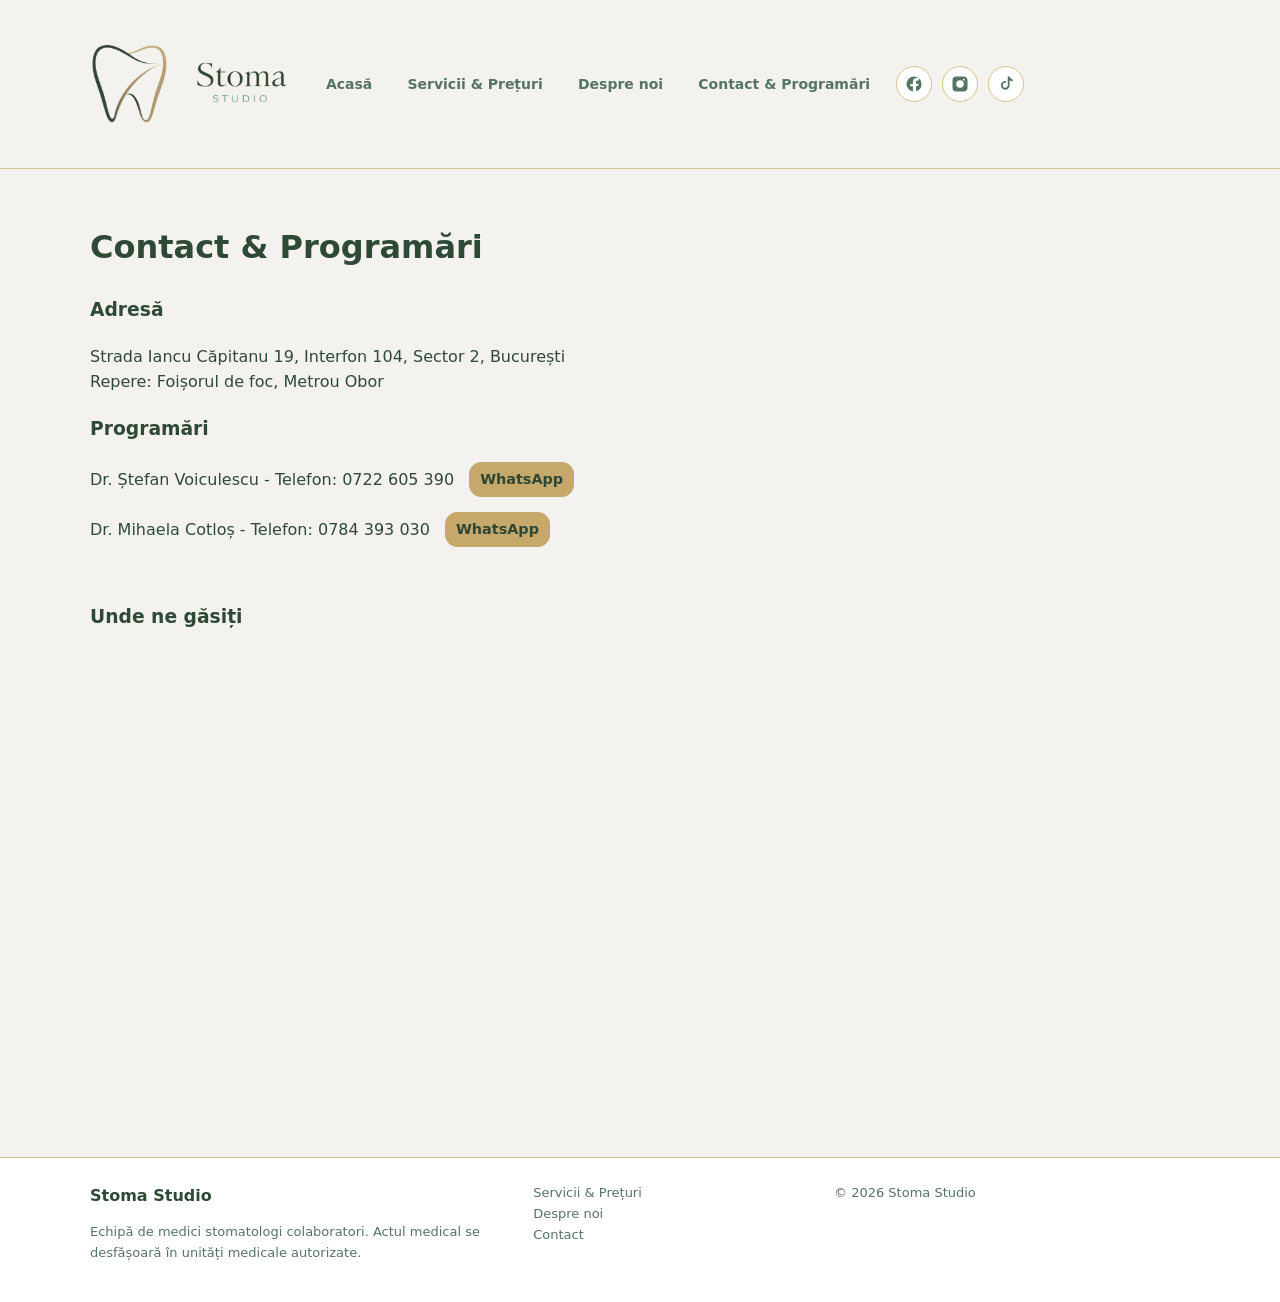
<file: contact.html>
<!doctype html>
<html lang="ro">
<head>
    <meta charset="utf-8"/>
    <meta name="viewport" content="width=device-width,initial-scale=1"/>
    <title>Contact & Programări — Stoma Studio</title>
    <link rel="stylesheet" href="assets/style.css"/>
    <script defer src="assets/main.js"></script>
</head>
<body>

<div data-include="header"></div>

<main>
    <div class="container">
        <h1>Contact & Programări</h1>

        <div class="contact-section">
            <h3>Adresă</h3>
            <p>Strada Iancu Căpitanu 19, Interfon 104, Sector 2, București<br>
               Repere: Foișorul de foc, Metrou Obor</p>
        </div>

        <div class="contact-section">
            <h3>Programări</h3>
            
            <div style="display: flex; align-items: center; justify-content:建设; gap: 15px; margin-bottom: 15px; flex-wrap: wrap;">
                <p style="margin: 0;">Dr. Ștefan Voiculescu - Telefon: <a href="tel:+40722605390">0722 605 390</a></p>
                <a class="cta" style="padding: 5px 10px; font-size: 0.9rem;" href="https://wa.me/40722605390?text=Bună%20ziua,%20Dr.%20Voiculescu!%20Doresc%20o%20programare." target="_blank">WhatsApp</a>
            </div>

            <div style="display: flex; align-items: center; justify-content:建设; gap: 15px; margin-bottom: 15px; flex-wrap: wrap;">
                <p style="margin: 0;">Dr. Mihaela Cotloș - Telefon: <a href="tel:+40784393030">0784 393 030</a></p>
                <a class="cta" style="padding: 5px 10px; font-size: 0.9rem;" href="https://wa.me/40784393030?text=Bună%20ziua,%20Dr.%20Cotloș!%20Doresc%20o%20programare." target="_blank">WhatsApp</a>
            </div>
        </div>
<!-- Cal inline embed code begins -->
<div style="width:100%;height:100%;overflow:scroll" id="my-cal-inline-consultatie"></div>
<script type="text/javascript">
  (function (C, A, L) { let p = function (a, ar) { a.q.push(ar); }; let d = C.document; C.Cal = C.Cal || function () { let cal = C.Cal; let ar = arguments; if (!cal.loaded) { cal.ns = {}; cal.q = cal.q || []; d.head.appendChild(d.createElement("script")).src = A; cal.loaded = true; } if (ar[0] === L) { const api = function () { p(api, arguments); }; const namespace = ar[1]; api.q = api.q || []; if(typeof namespace === "string"){cal.ns[namespace] = cal.ns[namespace] || api;p(cal.ns[namespace], ar);p(cal, ["initNamespace", namespace]);} else p(cal, ar); return;} p(cal, ar); }; })(window, "https://app.cal.com/embed/embed.js", "init");
Cal("init", "consultatie", {origin:"https://app.cal.com"});

  Cal.ns.consultatie("inline", {
    elementOrSelector:"#my-cal-inline-consultatie",
    config: {"layout":"month_view","useSlotsViewOnSmallScreen":"true","theme":"light"},
    calLink: "stomastudio/consultatie",
  });

  Cal.ns.consultatie("ui", {"theme":"light","cssVarsPerTheme":{"light":{"cal-brand":"#2E4A36"}},"hideEventTypeDetails":true,"layout":"month_view"});
  </script>
  <!-- Cal inline embed code ends -->
        <div class="contact-section" style="margin-top: 40px;">
            <h3>Unde ne găsiți</h3>
            <div class="map-container">
                <iframe 
                    src="https://www.google.com/maps/embed?pb=!1m18!1m12!1m3!1d2848.513364234032!2d26.118247676641666!3d44.44315270102603!2m3!1f0!2f0!3f0!3m2!1i1024!2i768!4f13.1!3m3!1m2!1s0x40b1f8ac9f7831af%3A0xc34a6e3d2c88f1c!2sStrada%20Iancu%20C%C4%83pitanu%2019%2C%20Bucure%C8%99ti!5e0!3m2!1sro!2sro!4v1710000000000" 
                    width="100%" 
                    height="450" 
                    style="border:0; border-radius: 8px;" 
                    allowfullscreen="" 
                    loading="lazy" 
                    referrerpolicy="no-referrer-when-downgrade">
                </iframe>
            </div>
        </div>
    </div>
</main>

<div data-include="footer"></div>

</body>
</html>
</file>
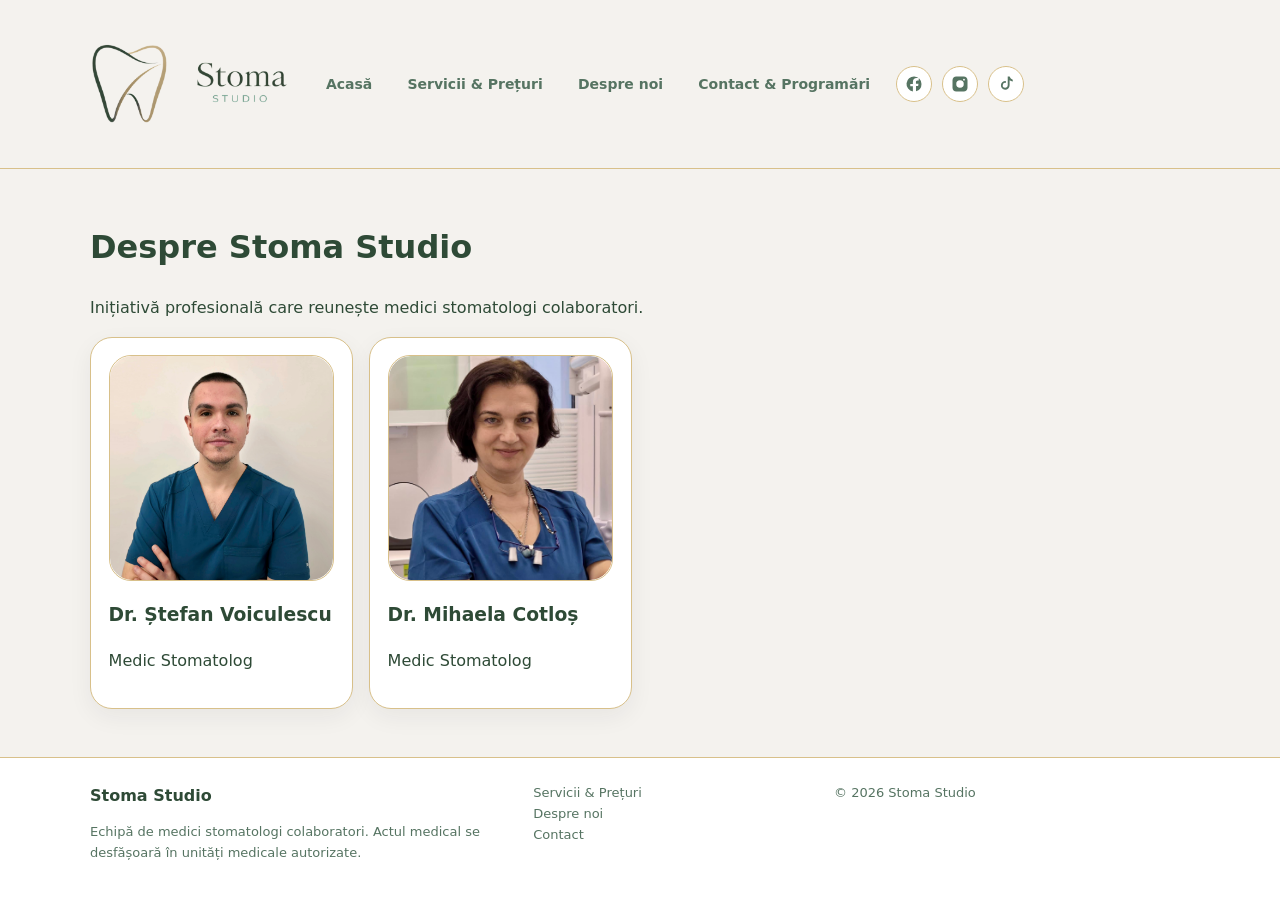
<file: despre.html>
<!doctype html>
<html lang="ro">
<head>
    <meta charset="utf-8"/>
    <meta name="viewport" content="width=device-width,initial-scale=1"/>
    <title>Despre — Stoma Studio</title>
    <link rel="stylesheet" href="assets/style.css"/>
    <script defer src="assets/main.js"></script>
</head>
<body>

<div data-include="header"></div>

<main>
    <div class="container">
        <h1>Despre Stoma Studio</h1>
        <p>Inițiativă profesională care reunește medici stomatologi colaboratori.</p>

        <div class="grid cols-3">
            <div class="card">
                <div class="photo"><img src="assets/images/medici/stefan.jpeg" alt=">Dr. Ștefan Voiculescu"; object-fit: cover;"> </div>
                <h3>Dr. Ștefan Voiculescu</h3>
                <p>Medic Stomatolog</p>
            </div>

            <div class="card">
                <div class="photo"><img src="assets/images/medici/miki.jpeg" alt=">Dr. Mihaela Cotloș"; object-fit: cover;"></div>
                <h3>Dr. Mihaela Cotloș</h3>
                <p>Medic Stomatolog</p>
            </div>
        </div>
    </div>
</main>

<div data-include="footer"></div>

</body>
</html>
</file>
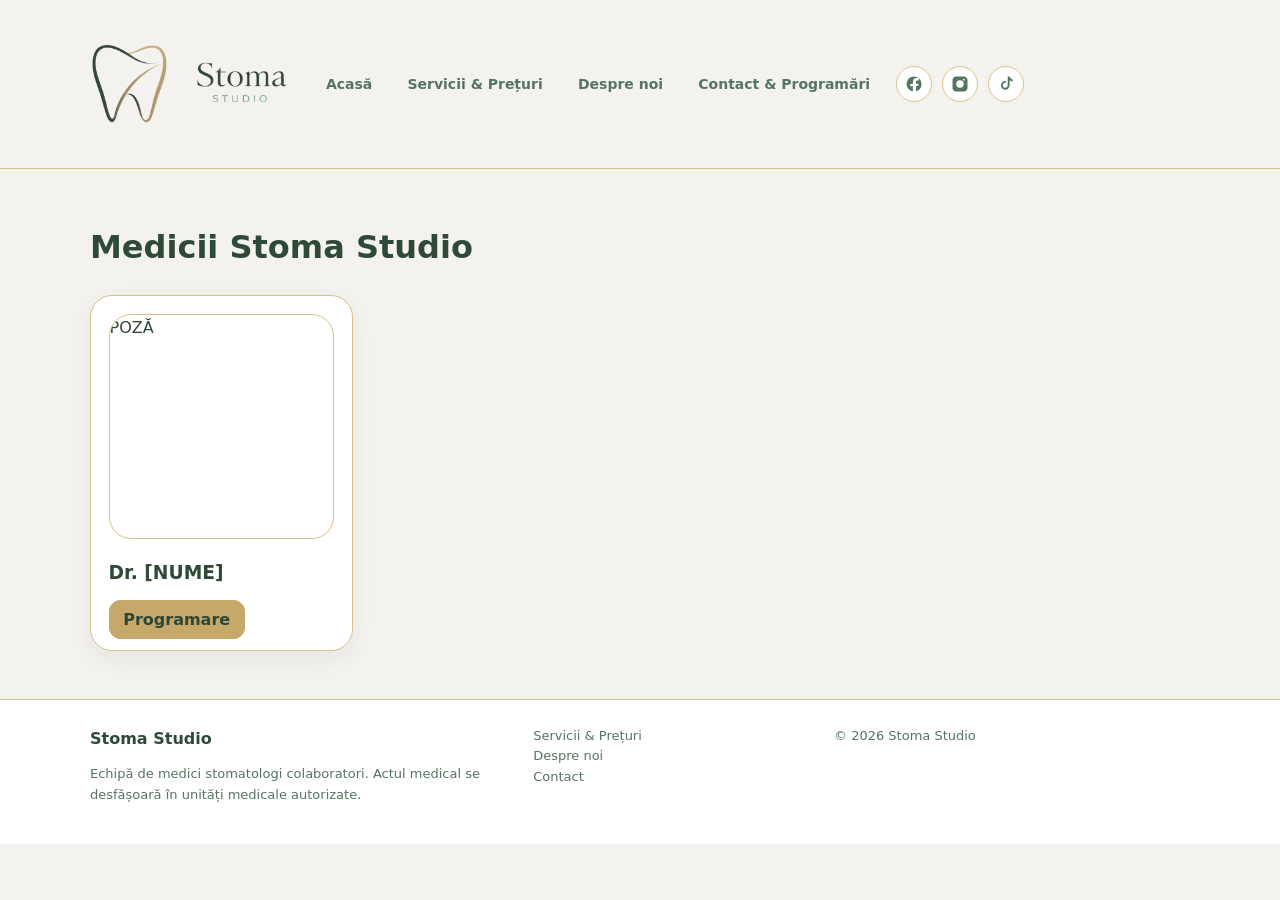
<file: medici.html>
<!doctype html>
<html lang="ro"><head>
<meta charset="utf-8"/><meta name="viewport" content="width=device-width,initial-scale=1"/>
<title>Medici — Stoma Studio</title>
<link rel="stylesheet" href="assets/style.css"/>
<script defer src="assets/main.js"></script>
</head><body>
<div data-include="header"></div>
<main><div class="container">
<h1>Medicii Stoma Studio</h1>
<div class="grid cols-3">
  <div class="card"><div class="photo">POZĂ</div><h3>Dr. [NUME]</h3>
  <a class="cta" href="javascript:void(0)" onclick="window.open(waLink('Medic:%20Dr.%20[Nume]'),'_blank')">Programare</a></div>
</div>
</div></main>
<div data-include="footer"></div>
</body></html>
</file>
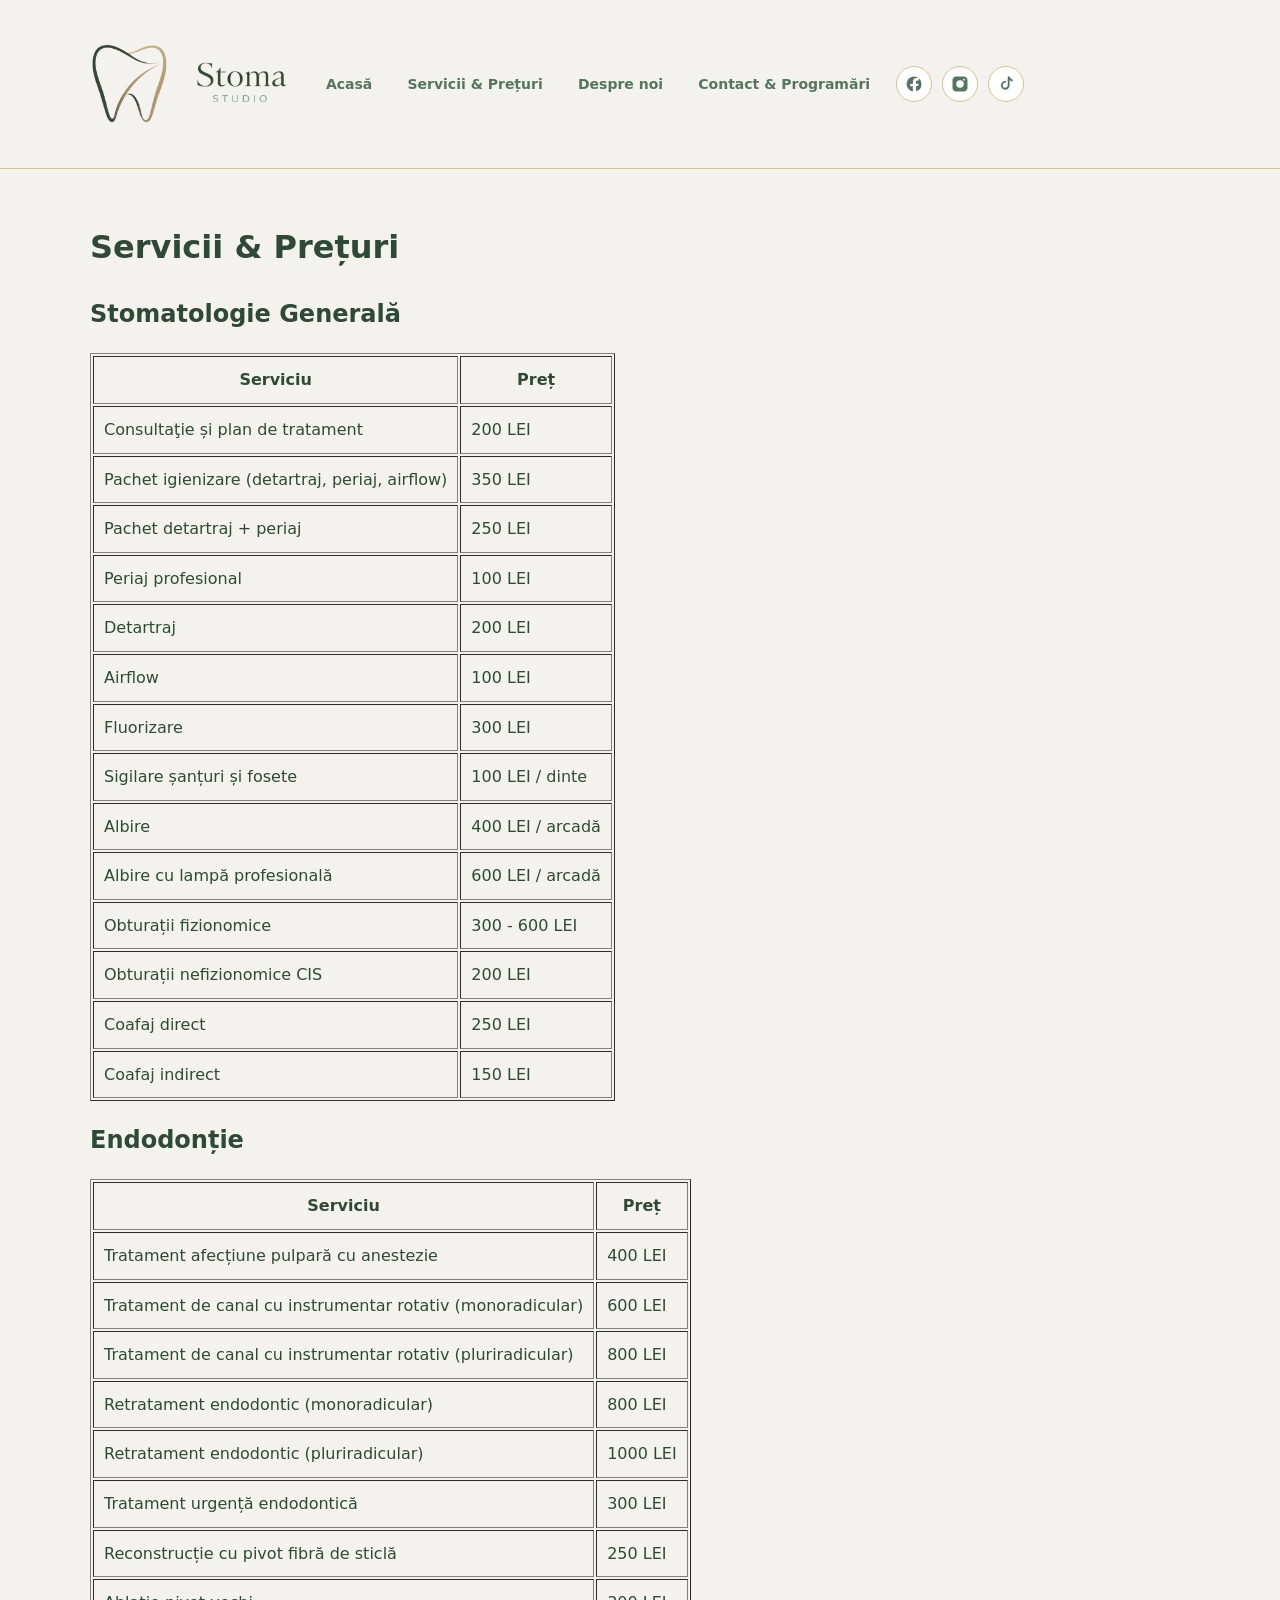
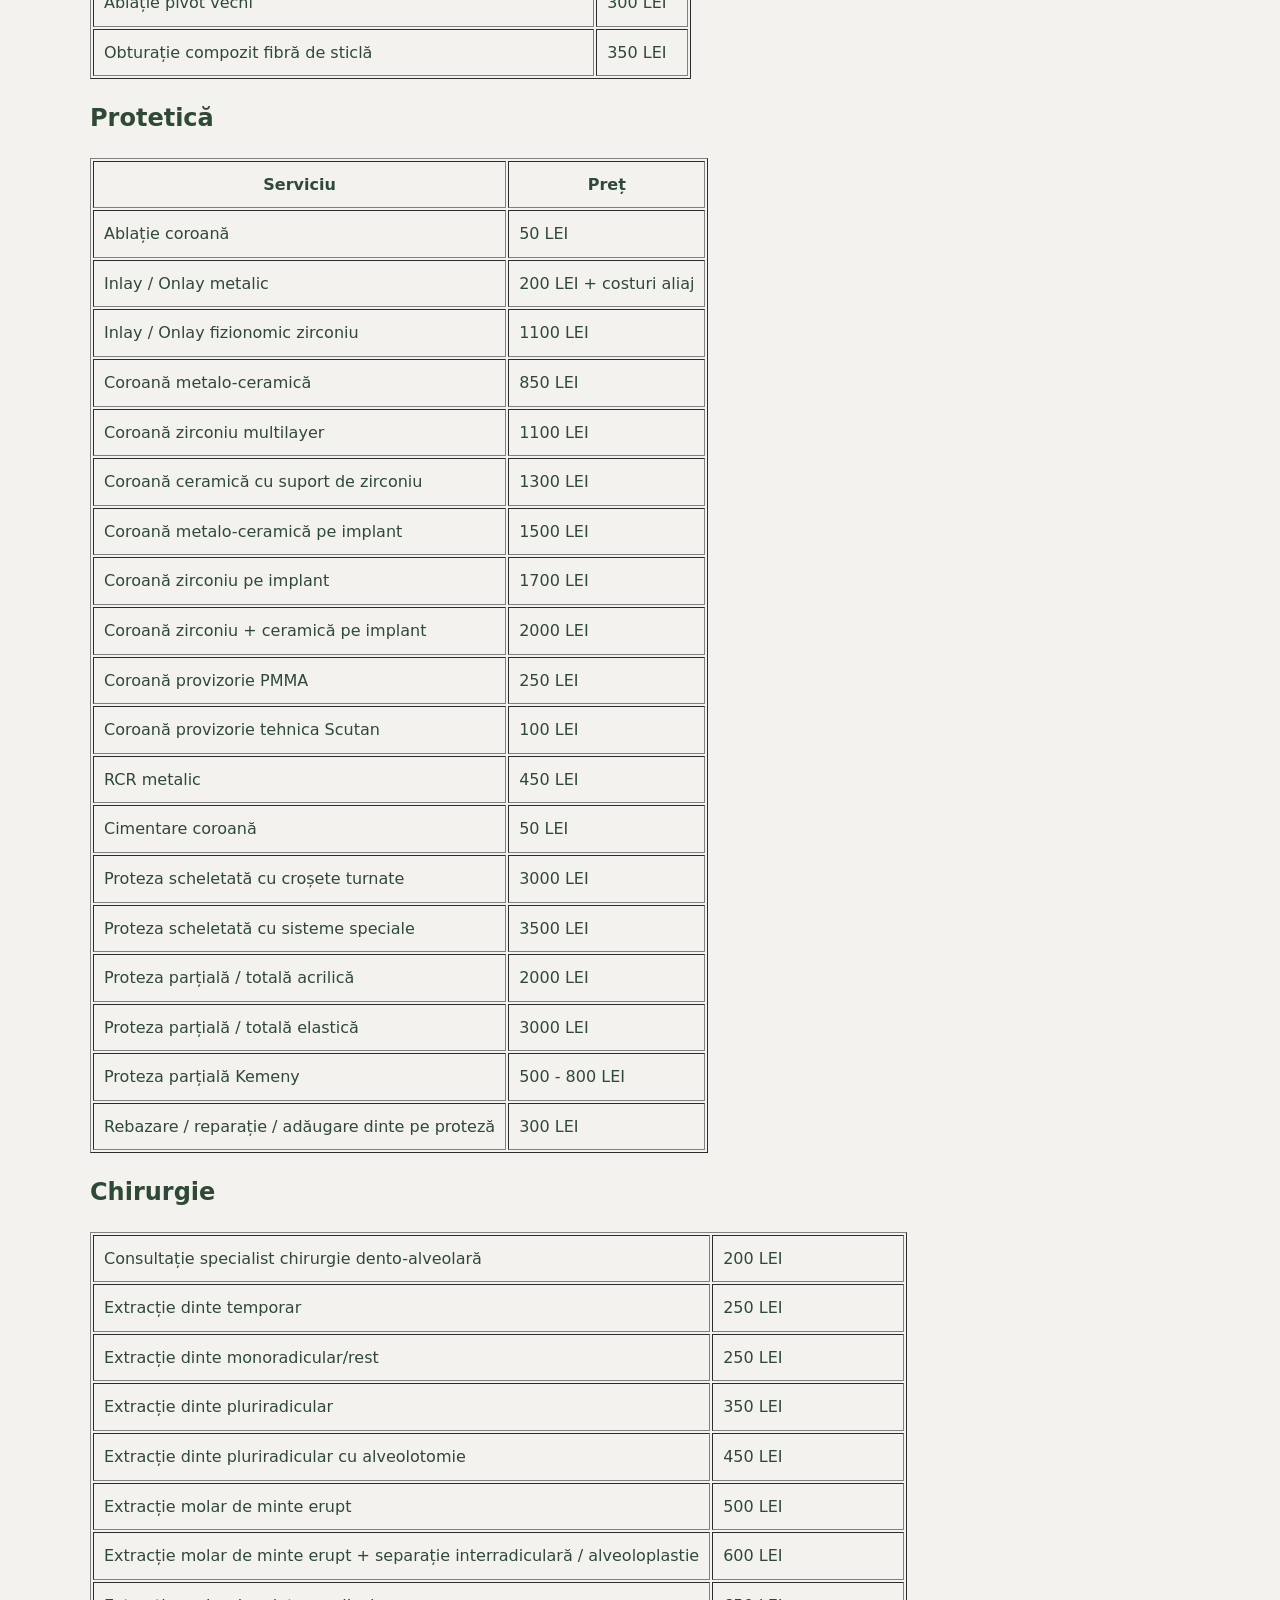
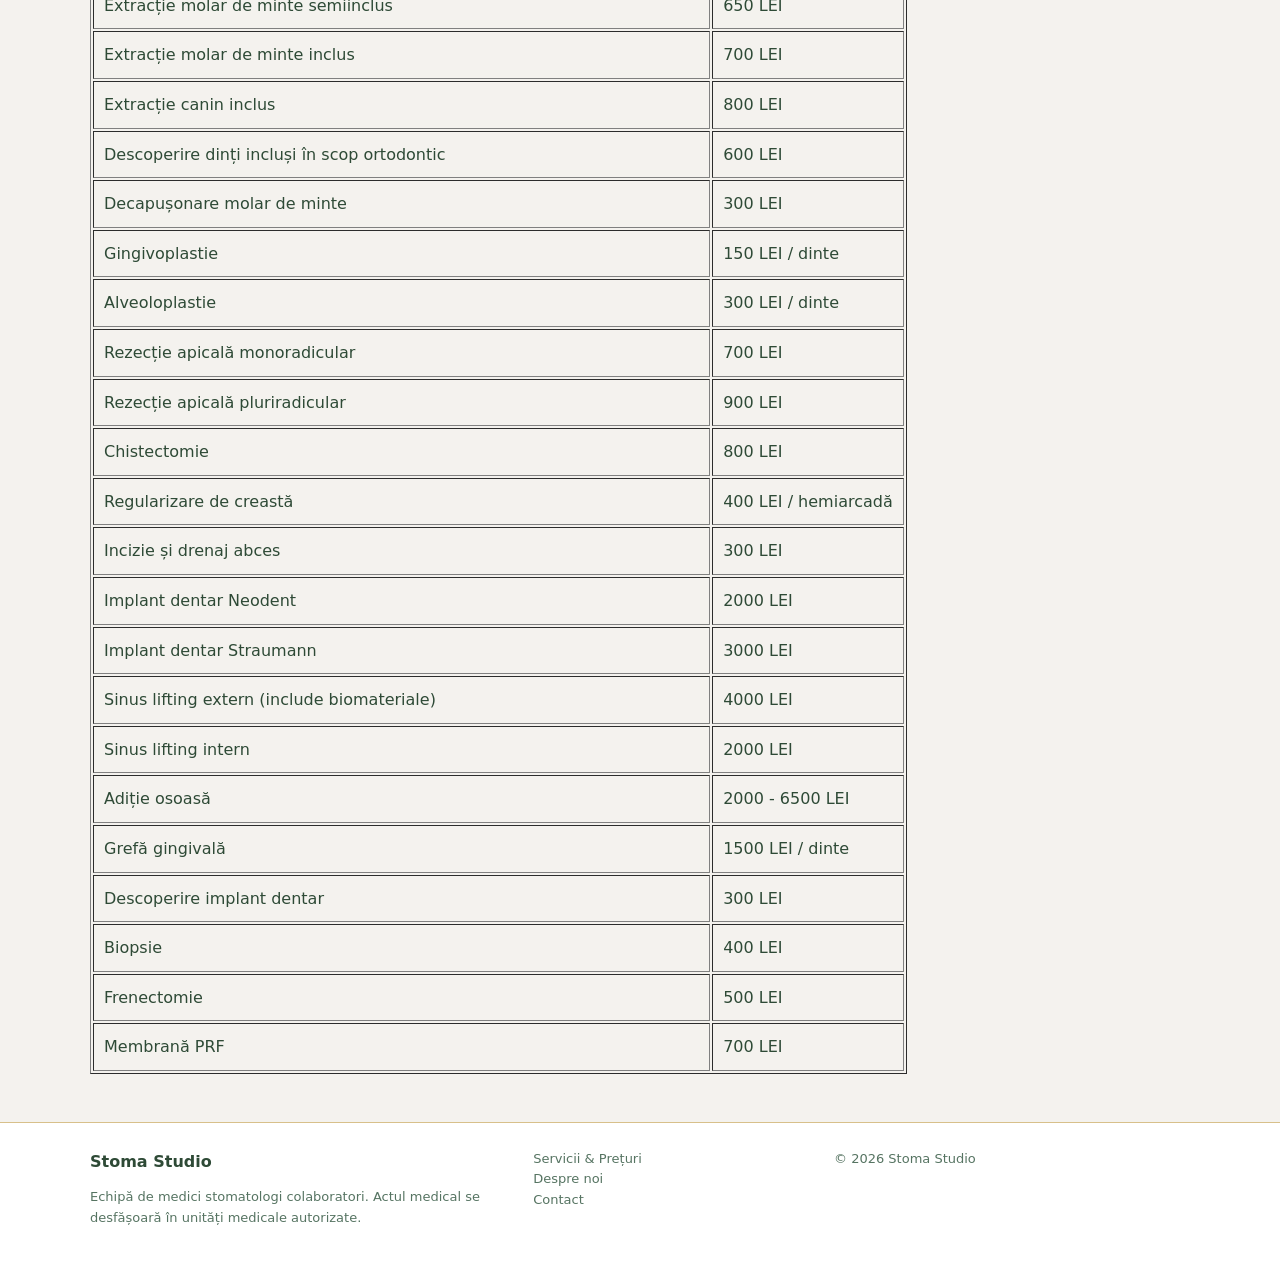
<file: preturi.html>
<!doctype html>
<html lang="ro">
<head>
<meta charset="utf-8"/>
<meta name="viewport" content="width=device-width,initial-scale=1"/>
<title>Servicii & Prețuri</title>
<link rel="stylesheet" href="assets/style.css"/>
<script defer src="assets/main.js"></script>
</head>

<body>

<div data-include="header"></div>

<main>
<div class="container">

<h1>Servicii & Prețuri</h1>

<h2>Stomatologie Generală</h2>
<table border="1" cellpadding="10">
<tr><th>Serviciu</th><th>Preț</th></tr>
<tr><td>Consultaţie și plan de tratament</td><td>200 LEI</td></tr>
<tr><td>Pachet igienizare (detartraj, periaj, airflow)</td><td>350 LEI</td></tr>
<tr><td>Pachet detartraj + periaj</td><td>250 LEI</td></tr>
<tr><td>Periaj profesional</td><td>100 LEI</td></tr>
<tr><td>Detartraj</td><td>200 LEI</td></tr>
<tr><td>Airflow</td><td>100 LEI</td></tr>
<tr><td>Fluorizare</td><td>300 LEI</td></tr>
<tr><td>Sigilare șanțuri și fosete</td><td>100 LEI / dinte</td></tr>
<tr><td>Albire</td><td>400 LEI / arcadă</td></tr>
<tr><td>Albire cu lampă profesională</td><td>600 LEI / arcadă</td></tr>
<tr><td>Obturații fizionomice</td><td>300 - 600 LEI</td></tr>
<tr><td>Obturații nefizionomice CIS</td><td>200 LEI</td></tr>
<tr><td>Coafaj direct</td><td>250 LEI</td></tr>
<tr><td>Coafaj indirect</td><td>150 LEI</td></tr>
</table>

<h2>Endodonție</h2>
<table border="1" cellpadding="10">
<tr><th>Serviciu</th><th>Preț</th></tr>
<tr><td>Tratament afecțiune pulpară cu anestezie</td><td>400 LEI</td></tr>
<tr><td>Tratament de canal cu instrumentar rotativ (monoradicular)</td><td>600 LEI</td></tr>
<tr><td>Tratament de canal cu instrumentar rotativ (pluriradicular)</td><td>800 LEI</td></tr>
<tr><td>Retratament endodontic (monoradicular)</td><td>800 LEI</td></tr>
<tr><td>Retratament endodontic (pluriradicular)</td><td>1000 LEI</td></tr>
<tr><td>Tratament urgență endodontică</td><td>300 LEI</td></tr>
<tr><td>Reconstrucție cu pivot fibră de sticlă</td><td>250 LEI</td></tr>
<tr><td>Ablație pivot vechi</td><td>300 LEI</td></tr>
<tr><td>Obturație compozit fibră de sticlă</td><td>350 LEI</td></tr>
</table>

<h2>Protetică</h2>
<table border="1" cellpadding="10">
<tr><th>Serviciu</th><th>Preț</th></tr>
<tr><td>Ablație coroană</td><td>50 LEI</td></tr>
<tr><td>Inlay / Onlay metalic</td><td>200 LEI + costuri aliaj</td></tr>
<tr><td>Inlay / Onlay fizionomic zirconiu</td><td>1100 LEI</td></tr>
<tr><td>Coroană metalo-ceramică</td><td>850 LEI</td></tr>
<tr><td>Coroană zirconiu multilayer</td><td>1100 LEI</td></tr>
<tr><td>Coroană ceramică cu suport de zirconiu</td><td>1300 LEI</td></tr>
<tr><td>Coroană metalo-ceramică pe implant</td><td>1500 LEI</td></tr>
<tr><td>Coroană zirconiu pe implant</td><td>1700 LEI</td></tr>
<tr><td>Coroană zirconiu + ceramică pe implant</td><td>2000 LEI</td></tr>
<tr><td>Coroană provizorie PMMA</td><td>250 LEI</td></tr>
<tr><td>Coroană provizorie tehnica Scutan</td><td>100 LEI</td></tr>
<tr><td>RCR metalic</td><td>450 LEI</td></tr>
<tr><td>Cimentare coroană</td><td>50 LEI</td></tr>
<tr><td>Proteza scheletată cu croșete turnate</td><td>3000 LEI</td></tr>
<tr><td>Proteza scheletată cu sisteme speciale</td><td>3500 LEI</td></tr>
<tr><td>Proteza parțială / totală acrilică</td><td>2000 LEI</td></tr>
<tr><td>Proteza parțială / totală elastică</td><td>3000 LEI</td></tr>
<tr><td>Proteza parțială Kemeny</td><td>500 - 800 LEI</td></tr>
<tr><td>Rebazare / reparație / adăugare dinte pe proteză</td><td>300 LEI</td></tr>
</table>

<h2>Chirurgie</h2>
<table border="1" cellpadding="10">
<tr><td>Consultație specialist chirurgie dento-alveolară</td><td>200 LEI</td></tr>
<tr><td>Extracție dinte temporar</td><td>250 LEI</td></tr>
<tr><td>Extracție dinte monoradicular/rest</td><td>250 LEI</td></tr>
<tr><td>Extracție dinte pluriradicular</td><td>350 LEI</td></tr>
<tr><td>Extracție dinte pluriradicular cu alveolotomie</td><td>450 LEI</td></tr>
<tr><td>Extracție molar de minte erupt</td><td>500 LEI</td></tr>
<tr><td>Extracție molar de minte erupt + separație interradiculară / alveoloplastie</td><td>600 LEI</td></tr>
<tr><td>Extracție molar de minte semiinclus</td><td>650 LEI</td></tr>
<tr><td>Extracție molar de minte inclus</td><td>700 LEI</td></tr>
<tr><td>Extracție canin inclus</td><td>800 LEI</td></tr>
<tr><td>Descoperire dinți incluși în scop ortodontic</td><td>600 LEI</td></tr>
<tr><td>Decapușonare molar de minte</td><td>300 LEI</td></tr>
<tr><td>Gingivoplastie</td><td>150 LEI / dinte</td></tr>
<tr><td>Alveoloplastie</td><td>300 LEI / dinte</td></tr>
<tr><td>Rezecție apicală monoradicular</td><td>700 LEI</td></tr>
<tr><td>Rezecție apicală pluriradicular</td><td>900 LEI</td></tr>
<tr><td>Chistectomie</td><td>800 LEI</td></tr>
<tr><td>Regularizare de creastă</td><td>400 LEI / hemiarcadă</td></tr>
<tr><td>Incizie și drenaj abces</td><td>300 LEI</td></tr>
<tr><td>Implant dentar Neodent</td><td>2000 LEI</td></tr>
<tr><td>Implant dentar Straumann</td><td>3000 LEI</td></tr>
<tr><td>Sinus lifting extern (include biomateriale)</td><td>4000 LEI</td></tr>
<tr><td>Sinus lifting intern</td><td>2000 LEI</td></tr>
<tr><td>Adiție osoasă</td><td>2000 - 6500 LEI</td></tr>
<tr><td>Grefă gingivală</td><td>1500 LEI / dinte</td></tr>
<tr><td>Descoperire implant dentar</td><td>300 LEI</td></tr>
<tr><td>Biopsie</td><td>400 LEI</td></tr>
<tr><td>Frenectomie</td><td>500 LEI</td></tr>
<tr><td>Membrană PRF</td><td>700 LEI</td></tr>
</table>

</div>
</main>

<div data-include="footer"></div>

</body>
</html>
</file>
<file: assets/style.css>
/* Stoma Studio — Premium Medical (clean, neutral) */
:root{

  /* PRIMARY */
  --text:#2E4A36;      /* Deep Navy - text principal */
  --primary:#3F6B4F;
  --accent:#C6A86B;    /* Warm Gold */

  /* BACKGROUNDS */
  --bg:#F4F2EE;        /* Soft Ivory */
  --card:#ffffff;
  --soft:#E8DFC9;      /* Light Sand */
  --dark:#1F3528;      /* Charcoal Blue */

  /* UI */
  --line:#D8C08A;      /* Metallic accent */
  --muted:#567462;

  --radius:16px;
  --radius-lg:22px;
  --max:1100px;
}
*{box-sizing:border-box} html,body{margin:0;padding:0}
body{font-family:ui-sans-serif,system-ui,-apple-system,Segoe UI,Roboto,Arial;color:var(--text);background:var(--bg);line-height:1.6}
a{color:inherit;text-decoration:none} a:hover{text-decoration:underline}
.container{width:min(var(--max),calc(100% - 2rem));margin:0 auto}
header.site-header{position:sticky;top:0;z-index:30;background:rgba(244,242,238,.9);backdrop-filter:blur(10px);border-bottom:1px solid var(--line)}
.navbar{display:flex;align-items:center;flex-start:space-between;padding:1.5rem 0;gap:1rem}
.brand{display:flex;align-items:center;gap:.75rem;font-weight:700}
.brand-mark{width:34px;height:34px;border-radius:10px;border:1px solid var(--line);display:grid;place-items:center}
.navlinks{display:flex;gap:1rem;flex-wrap:wrap}
.navlinks a{padding:.45rem .6rem;border-radius:10px;color:var(--muted);font-weight:600;font-size:14px}
.navlinks a.active{background:var(--soft);color:var(--text);border:1px solid var(--line)}
.cta{
  padding:.55rem .85rem;
  border-radius:12px;
  border:1px solid var(--accent);
  background:var(--accent);
  color:#2c4736;
  font-weight:700;
}
main{padding:2rem 0 3rem}
.hero-image{position:relative;border-radius:22px;overflow:hidden;min-height:420px;
background:linear-gradient(
  135deg,
  rgba(49, 63, 47, 0.95),
  rgba(120, 150, 118, 0.75)
),
url("images/hero.jpg");
background-size:cover;background-position:center;display:flex;align-items:center}
.hero-content{color:#fff;padding:60px;max-width:700px}
.hero-content h1{color:#fff}
.lead{max-width:72ch;color:var(--muted)}
.grid{display:grid;gap:1rem}
.grid.cols-3{grid-template-columns:repeat(4,minmax(0,1fr))}
.grid.cols-2{grid-template-columns:repeat(2,minmax(0,1fr))}
@media (max-width:900px){.grid.cols-3,.grid.cols-2{grid-template-columns:1fr}}
.card{
  background:var(--card);
  border:1px solid var(--line);
  border-radius:var(--radius-lg);
  padding:1.1rem;
  box-shadow:0 8px 24px rgba(30,42,53,.06);
}
.photo{
  width:100%;
  aspect-ratio:1/1;
  border-radius:var(--radius-lg);
  border:1px solid var(--line);
  overflow:hidden;
}
.section-title{margin:2rem 0 .6rem;font-size:18px}
.divider{height:1px;background:var(--line);margin:1.4rem 0}
.badge{display:inline-flex;padding:.2rem .55rem;border-radius:999px;border:1px solid var(--line);background:var(--soft);color:var(--muted);font-weight:800;font-size:12px}
footer.site-footer{border-top:1px solid var(--line);background:#fff;padding:1.6rem 0}
.footer-grid{display:grid;grid-template-columns:1.2fr .8fr 1fr;gap:1rem}
@media (max-width:900px){.footer-grid{grid-template-columns:1fr}}
.small{color:var(--muted);font-size:13px}

.photo img{
  width:100%;
  height:100%;
  object-fit:cover;
  border-radius:inherit;
  display:block;
}

.brand{
  display:flex;
  align-items:center;
  gap:10px;
}

/* icon */
.logo-icon{
  height:84px;
  width:auto;
}

/* text logo */
.logo-text{
  height:120px; width:auto; } @media (max-width:700px){ .logo-text{ display:none; }
  .logo-icon{
    height:38px;
  }
}

/* =========================
   MOBILE MENU (PREMIUM)
========================= */

/* HAMBURGER */
.menu-toggle{
  display:none;
  flex-direction:column;
  justify-content:center;
  gap:5px;
  width:30px;
  height:25px;
  background:none;
  border:none;
  cursor:pointer;
  z-index:40;
}

.menu-toggle span{
  display:block;
  height:3px;
  width:100%;
  background:var(--text);
  border-radius:2px;
  transition:0.3s ease;
}

/* animatie -> X */
.menu-toggle.open span:nth-child(1){
  transform:translateY(8px) rotate(45deg);
}
.menu-toggle.open span:nth-child(2){
  opacity:0;
}
.menu-toggle.open span:nth-child(3){
  transform:translateY(-8px) rotate(-45deg);
}


/* =========================
   MOBILE NAV
========================= */

@media (max-width:768px){

  .menu-toggle{
    display:flex;
  }

  .navlinks{
    position:absolute;
    top:80px;
    right:20px;

    flex-direction:column;
    gap:10px;

    background:rgba(255,255,255,0.95);
    backdrop-filter:blur(10px);

    padding:18px;
    border-radius:var(--radius);
    border:1px solid var(--line);

    box-shadow:0 12px 30px rgba(0,0,0,0.08);

    /* animatie */
    opacity:0;
    transform:translateY(-10px) scale(0.98);
    pointer-events:none;
    transition:all .25s ease;
  }

  .navlinks.active{
    opacity:1;
    transform:translateY(0) scale(1);
    pointer-events:auto;
  }

  .navlinks a{
    padding:.6rem .8rem;
    border-radius:10px;
    width:100%;
  }

  .navlinks a:hover{
    background:var(--soft);
  }
}


/* =========================
   SOCIAL SVG ICONS PREMIUM
========================= */

.socials{
  display:flex;
  align-items:center;
  gap:10px;
}

.socials a{
  width:36px;
  height:36px;
  display:grid;
  place-items:center;

  border-radius:50%;
  border:1px solid var(--line);

  background:var(--card);
  color:var(--muted);

  transition:all .25s ease;
}

/* SVG */
.socials svg{
  width:18px;
  height:18px;
  fill:currentColor;
}

/* hover premium */
.socials a:hover{
  color:var(--text);
  border-color:var(--accent);
  background:var(--soft);
  transform:translateY(-2px);
}

/* MOBILE */
@media (max-width:768px){
  .socials{
    margin-top:10px;
    justify-content:center;
  }
}none

@media (max-width:768px){
  .hero-image{
    background:linear-gradient(
      180deg,
      rgba(31,53,40,0.75),
      rgba(31,53,40,0.95)
    ),
    url("images/hero.jpg");
    background-size:cover;
    background-position:center;
  }
}

@media (max-width:768px){

  .hero-content{
    padding:22px;
  }

  .hero-content h1{
    font-size:20px;
    margin-bottom:10px;
  }

  .hero-content h2{
    font-size:14px;
    margin-bottom:22px;
  }

  .hero-content div{
    margin-top:35px;
    display:flex;
    flex-direction:column;
    gap:12px;
  }
</file>
